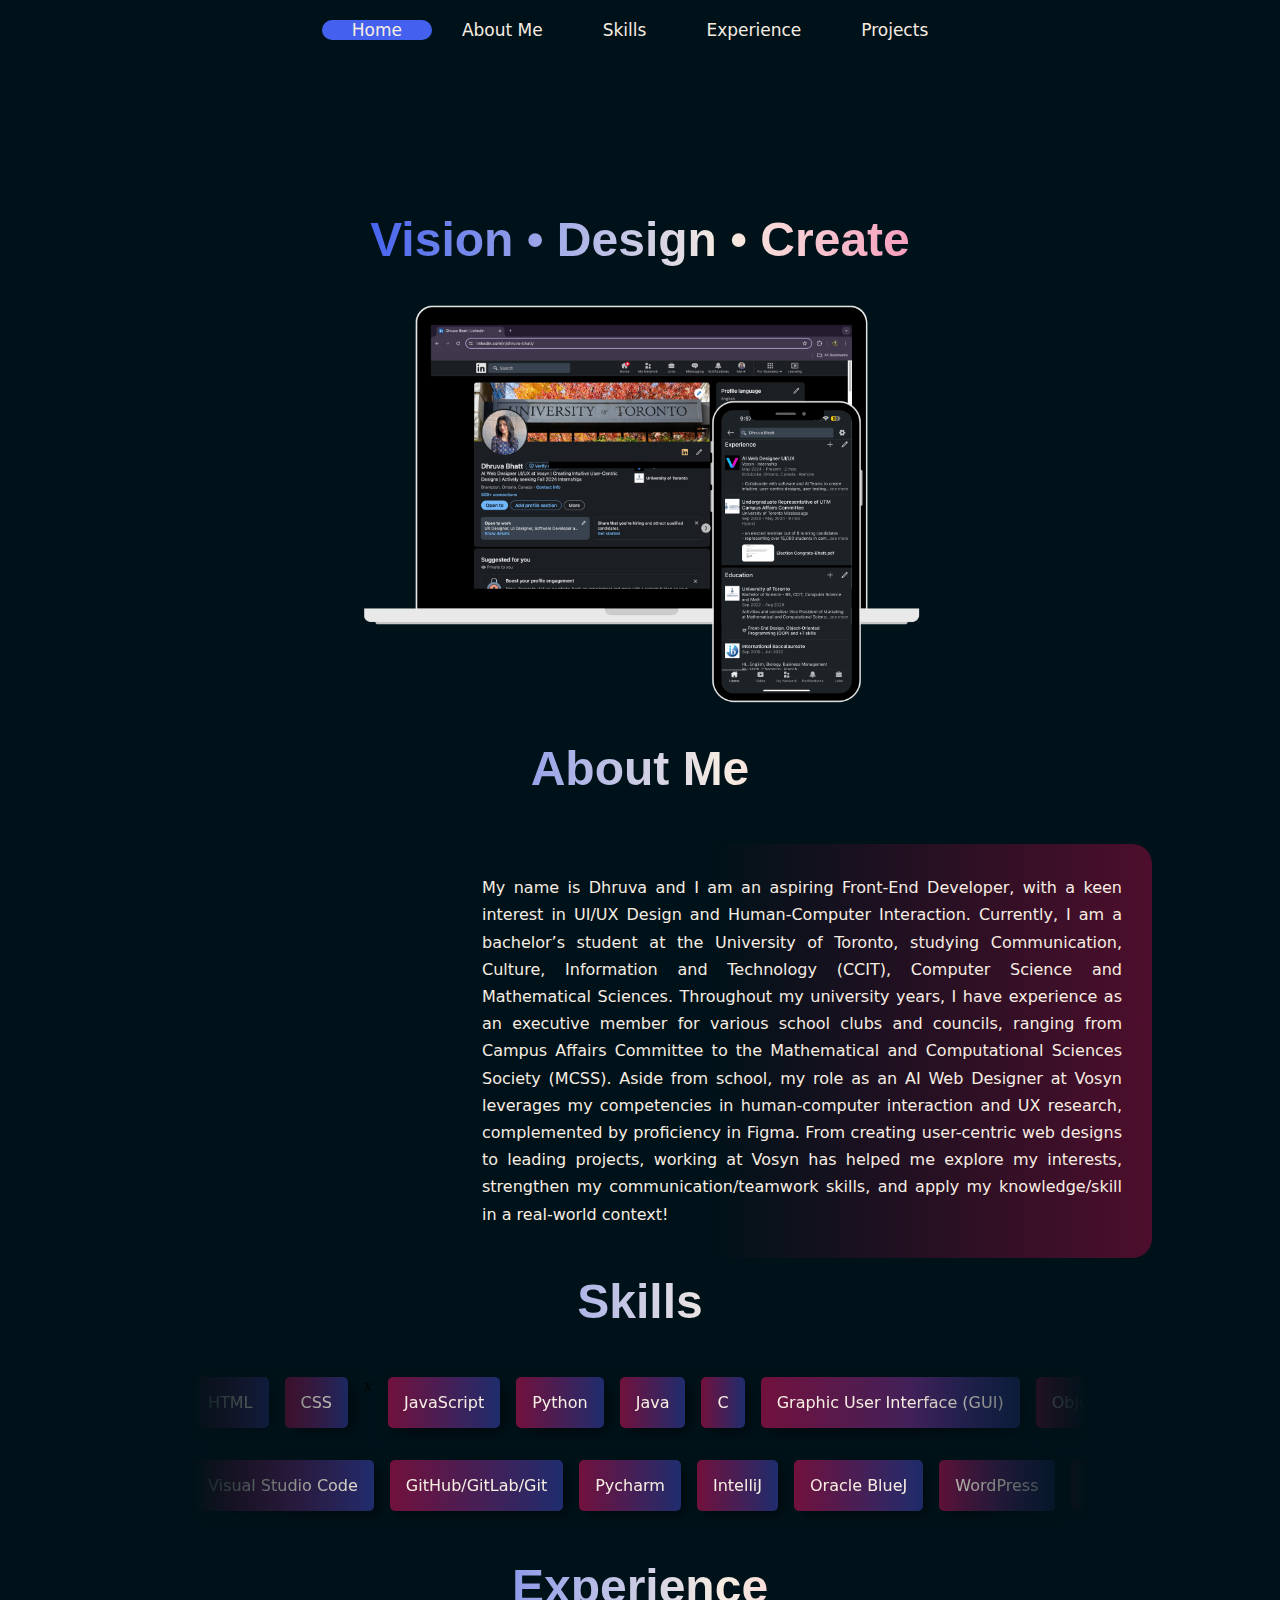
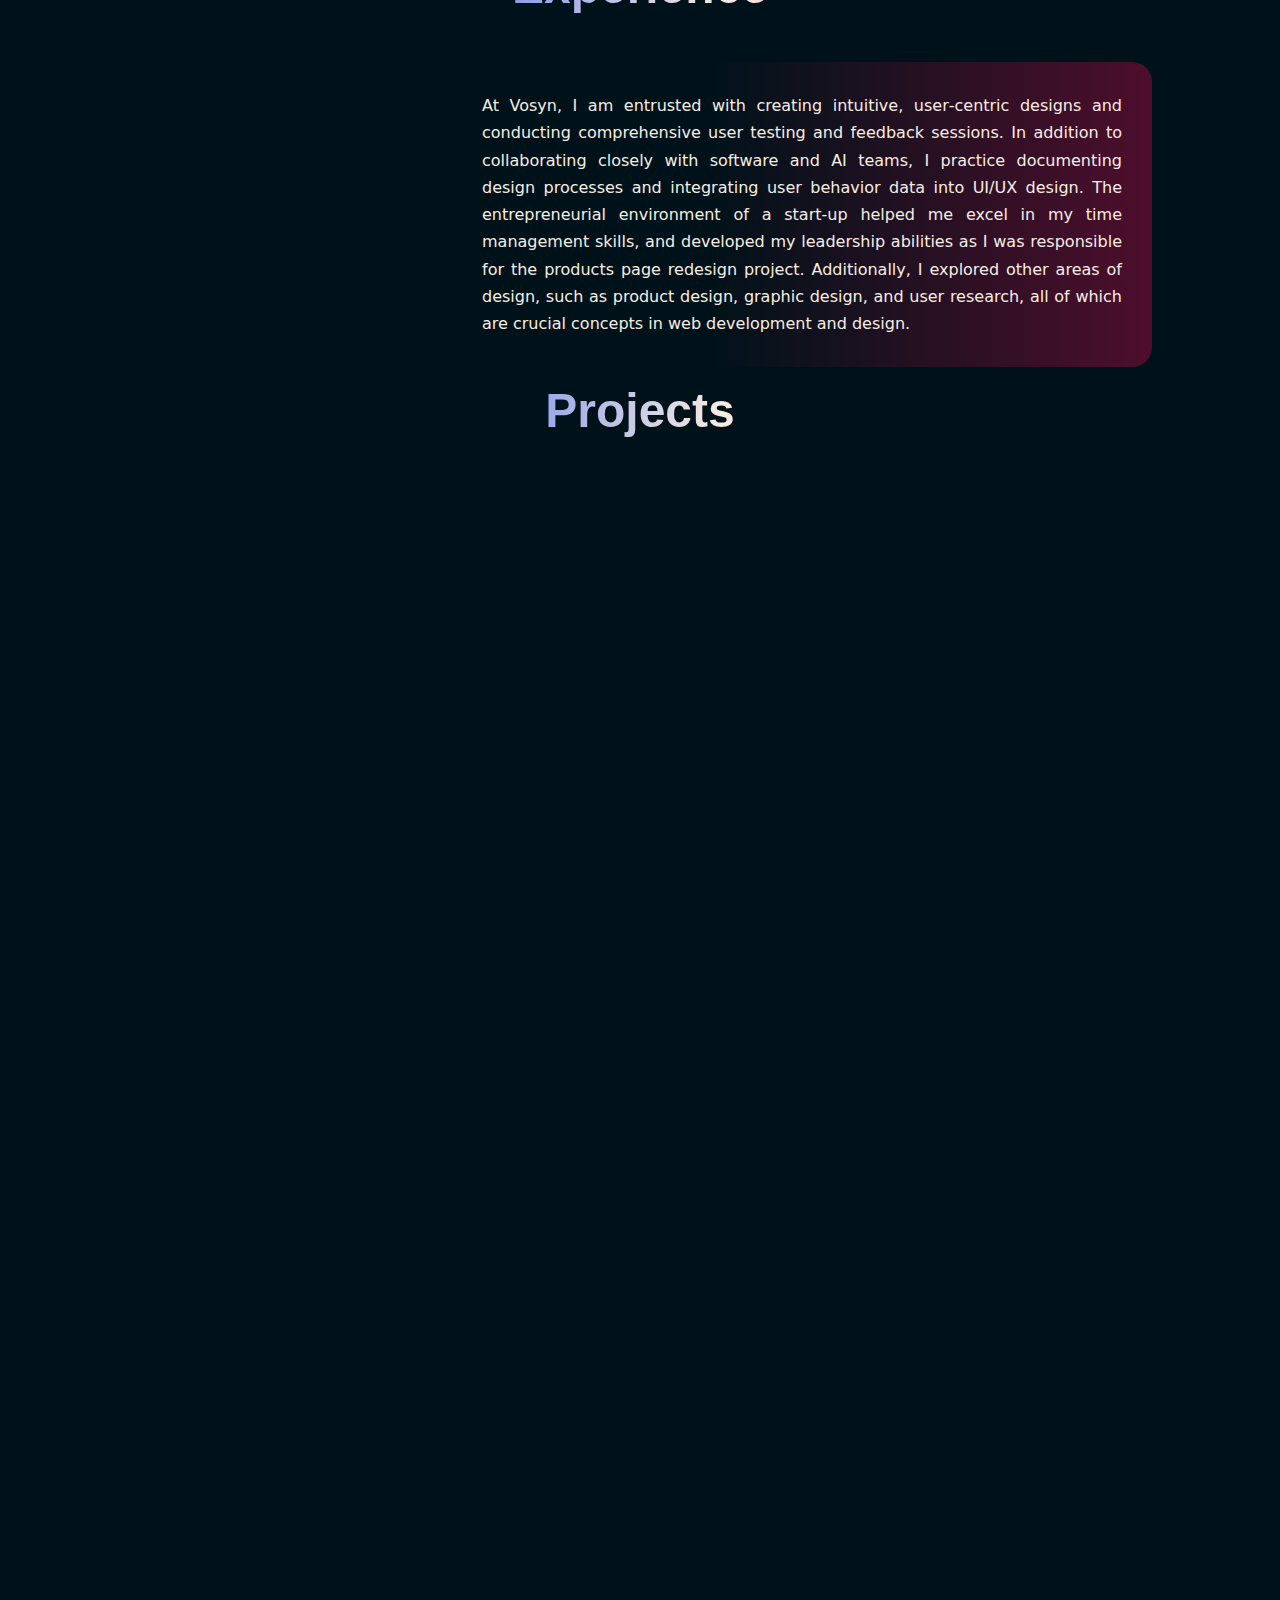
<file: index.html>
<!DOCTYPE html>
<html>
    <link rel="styleSheet" href="styles.css" />
    <head>
        <meta name="viewport" content="width=device-width, initial-scale=1.0">
      </head>
<body style="background-color: #001219; margin: 0px; padding: 0;">
  <nav class="navbar">
    <a href="#" class="toggle-button">
      <span class="bar"></span>
      <span class="bar"></span>
      <span class="bar"></span>
    </a>
    <div class="navbar-links">
      <ul>
        <li ><a href="#section0">Home</a></li>
        <li><a href="#section1">About Me</a></li>
        <li><a href="#section2">Skills</a></li>
        <li><a href="#section3">Experience</a></li>
        <li><a href="#section4">Projects</a></li>
      </ul>
    </div>
  </nav>
  
  
  <!-- <div>
        <a href="#" class="toggle-button">
            <span class="bar"></span>
            <span class="bar"></span>
            <span class="bar"></span>
        </a>
    </div>
    <nav class="navbar">
        <div class="navbar-links">
            <ul>
                <li ><a href="#section0">Home</a></li>
                <li><a href="#section1">About Me</a></li>
                <li><a href="#section2">Skills</a></li>
                <li><a href="#section3">Experience</a></li>
                <li><a href="#section4">Projects</a></li>
            </ul>
        </div>
    </nav> -->

    <!-- Front Display -->
    <div style="clear: both; padding-top: 120px; display: flex; align-items: center; justify-content: center; margin: auto;">
        <div id="section0">
            <h1>Vision • Design • Create</h1>
            <div>
                <div>
                  <a href="https://www.linkedin.com/in/dhruva-bhatt/" target="_blank" style="display: flex; align-items: center; justify-content: center;"><img class="responsive-laptop" src="skins/linkedin.png" alt="Computer" href="https://www.linkedin.com/in/dhruva-bhatt/"></a>
                </div>
            </div>
            <div>
              <a href="#section4"  style="text-decoration:none" ><button  class="style-button"> My Portfolio </button></a>
            </div>
        </div>
    </div>
    <div>
        <h1 id="section1">About Me</h1>
        <!-- Image of myself -->
        <img class="responsive-profile " src="skins/profile.png" alt="Profile Picture">
        <p> My name is Dhruva and I am an aspiring Front-End Developer, with a keen interest in UI/UX Design and Human-Computer Interaction. Currently, I am a bachelor’s student at the University of Toronto, studying Communication, Culture, Information and Technology (CCIT), Computer Science and Mathematical Sciences. Throughout my university years, I have experience as an executive member for various school clubs and councils, ranging from Campus Affairs Committee to the Mathematical and Computational Sciences Society (MCSS). Aside from school, my role as an AI Web Designer at Vosyn leverages my competencies in human-computer interaction and UX research, complemented by proficiency in Figma. From creating user-centric web designs to leading projects, working at Vosyn has helped me explore my interests, strengthen my communication/teamwork skills, and apply my knowledge/skill in a real-world context!</p>
    </div>
    <div>
        <h1 id="section2">Skills</h1>
        <div class="scroller" data-speed="slow" data-direction="left">
          <ul class="tag-list scroller-inner">
            <li>HTML</li>
            <li>CSS</li>x
            <li>JavaScript</li>
            <li>Python</li>
            <li>Java</li>
            <li>C</li>
            <li>Graphic User Interface (GUI)</li>
            <li>Object Oriented Programming (OOP)</li>
            <li>PyTest</li>
            <li>JUnit</li>
            <li>Agile Development</li>
          </ul>
        </div>
        <div class="scroller" data-speed="slow" data-direction="right">
          <ul class="tag-list scroller-inner">
            <li>Visual Studio Code</li>
            <li>GitHub/GitLab/Git</li>
            <li>Pycharm</li>
            <li>IntelliJ</li>
            <li>Oracle BlueJ</li>
            <li>WordPress</li>
            <li>DreamWeaver</li>
            <li>Photoshop</li>
            <li>XD</li>
            <li>Figma</li>
            <li>Illustrator</li>
            <li>Sketch</li>
            <li>Premier</li>
            <li>Word</li>
            <li>Excel</li>
            <li>Powerpoint</li>
          </ul>
        </div>
    </div>
    <div>
        <h1 id="section3">Experience</h1>
        <img class="responsive-phone-2 " src="skins/vosyn.png" alt="Phones">
        <p>  At Vosyn, I am entrusted with creating intuitive, user‐centric designs and conducting comprehensive user testing and feedback sessions. In addition to collaborating closely with software and AI teams, I practice documenting design processes and integrating user behavior data into UI/UX design. The entrepreneurial environment of a start-up helped me excel in my time management skills, and developed my leadership abilities as I was responsible for the products page redesign project. Additionally, I explored other areas of design, such as product design, graphic design, and user research, all of which are crucial concepts in web development and design. </p>
        <img class="responsive-phone " src="skins/vosyn.png" alt="Phones">
        <!-- Image of myself -->
    </div>
    <div>
        <h1 id="section4"> Projects </h1>
        <div class="layout">
            <div class="gallery">
                <a href ="https://github.com/Dhxuva/UTM-Academic-Calendar-Redesign" target="_blank">
                  <img src="laptop/1.png" alt="UTM-Academic-Calendar-Redesign" width="600" height="400">
                </a>
                <div class="desc">UTM Academic Calendar IA Redesign</div>
              </div>
            <div class="gallery">
                <a href="https://github.com/Dhxuva/Portfolio" target="_blank">
                  <img src="laptop/2.png" alt="Portfolio" width="600" height="400">
                </a>
                <div class="desc"> Personal Website Version 1</div>
              </div>
              <div class="gallery">
                <a href="https://github.com/Dhxuva/Adventure-Game" target="_blank">
                  <img src="laptop/3.png" alt="Adventure-Game" width="600" height="400">
                </a>
                <div class="desc">Adventure Game Design and Development</div>
              </div>
              <div class="gallery">
                <a href="https://github.com/Dhxuva/YouTube-Redesign-Project" target="_blank">
                  <img src="laptop/4.png" alt="YouTube-Redesign-Project" width="600" height="400">
                </a>
                <div class="desc"> YouTube Interface Redesign</div>
              </div>
              <div class="gallery">
                <a href="https://github.com/Dhxuva/MewbileTech" target="_blank">
                  <img src="laptop/5.png" alt="MewbileTech" width="600" height="400">
                </a>
                <div class="desc">MewbileTech</div>
              </div>
              <div class="gallery">
                <a href="#" target="_blank">
                  <img src="laptop/6.png" alt="website Version 2" width="600" height="400">
                </a>
                <div class="desc">Personal Website Version 2</div>
              </div>
        </div>
    </div>
    <script src="show-on-scroll.js"></script>
</body>
</html>
</file>
<file: styles.css>
h1 {
    width: 100%;
    /* Title */
    font-family:'Gill Sans', 'Gill Sans MT', Calibri, 'Trebuchet MS', sans-serif;
    font-size: 48px;
    font-style: normal;
    font-weight: 600;
    line-height: normal;
    background: linear-gradient(90deg, #4361EE 28.5%, #F7EDE2 56.5%, #F72585 93.5%);
    background-clip: text;
    -webkit-background-clip: text;
    -webkit-text-fill-color: transparent;
    display: flex;
    text-align: center;
    justify-content: center;
}
@font-face {
    font-family: myFirstFont;
    src: url(sansation_light.woff);
 }

 .style-button{
    padding: 10px;
    border-radius: 10px;
    color: white;
    clear: both;
    justify-content: center;
    display: none;
    margin: auto;
    margin-bottom: 20%;
    align-items: center;
    border-image: linear-gradient(#4361EE, #F72585) 1;
    background-color: #001219;
    border-width: 4px;
    border-style: solid;
    font-size: 15px;
    font-family: system-ui, -apple-system, BlinkMacSystemFont, 'Segoe UI', Roboto, Oxygen, Ubuntu, Cantarell, 'Open Sans', 'Helvetica Neue', sans-serif;
 }

p{
    clear: both;
    color: #F7EDE2;
    float: inline-end;
    width: 50%;
    padding: 30px;
    margin-right: 10%;
    text-align: justify;
    font-family: system-ui, -apple-system, BlinkMacSystemFont, 'Segoe UI', Roboto, Oxygen, Ubuntu, Cantarell, 'Open Sans', 'Helvetica Neue', sans-serif;
    line-height: 170%;
    border-radius: 20px;
    background: linear-gradient(270deg, #4D0E2C 0%, #001219 63%);
}

.navbar {
    position: relative;
    justify-content: center;
    align-items: center;
    display: flex;
    color: #E5989B;
    padding: 20px;
    z-index: 1;
}

.navbar-links ul {
    display: flex;
    margin: 0;
    padding: 0;
    /* justify-content: flex-end; */

}

.navbar-links li{
    list-style: none;
}

.navbar-links li:hover{
    background-color:#4361EE;
    border-radius: 10px;
}

.navbar-links li:first-child{
    background-color:#4361EE;
    border-radius: 10px;
}

.navbar-links li a{
    font-size: 17px;
    text-decoration: none;
    padding: 0 30px;
    display: block;
    color: #F7EDE2;
    align-items: center;
    height: 100%;
    font-family: system-ui, -apple-system, BlinkMacSystemFont, 'Segoe UI', Roboto, Oxygen, Ubuntu, Cantarell, 'Open Sans', 'Helvetica Neue', sans-serif;
}

.toggle-button{
    position: fixed;
    top: 2%;
    left: 3%;
    display: none;
    flex-direction: column;
    justify-content: space-between;
    width: 30px;
    height: 21px;

}

.toggle-button .bar{
    height: 3px;
    width: 100%;
    background-color: white;
    border-radius: 10px;
}

.responsive-laptop {
    width: 45%;
    /* height: auto; */
    flex-shrink: 0;
    align-items: center;
    padding-left: 5%;
    padding-right: 5%;
    animation: fadeIn 5s;
}
@keyframes fadeIn {
    0% { opacity: 0; }
    100% { opacity: 1; }
  }

.responsive-phone{
    width: 30%;
    height: auto;
    flex-shrink: 0;
    float: right;
    scale: .8; opacity: 0;
    animation: fade-in linear forwards;
    animation-timeline: view();
    animation-range: entry;
}

.responsive-phone-2{
    display: none;
    width: 30%;
    height: auto;
    flex-shrink: 0;
    float: right;
    scale: .8; opacity: 0;
    animation: fade-in linear forwards;
    animation-timeline: view();
    animation-range: entry;
}


.responsive-profile{
    width: 25%;
    margin-left: 5%;
    border-radius: 100px;
    scale: .8; opacity: 0;
    animation: fade-in linear forwards;
    animation-timeline: view();
    animation-range: entry;

}

@keyframes fade-in{
    /* from {scale: .8; opacity: 0;} */
    to {scale: 1; opacity: 1;}
}

/* Image Gallery */
div.layout {
    margin-right: 7%;
    margin-left: 7%;
}

div.gallery {
    /* margin: 10px; */
    /* border: 1px solid #E5989B; */
    float: left;
    width: 344px;
    height: 430px;
    justify-content: center;
    color: #F7EDE2;
    padding-right: 55px;
    scale: .8; opacity: 0;
    animation: fade-in linear forwards;
    animation-timeline: view();
    animation-range: entry;
  }
  
  /* div.gallery:hover {
    border: 1px solid #4361EE;
  } */
  
  div.gallery img {
    width: 100%;
    height: 350px;
  }
  
  div.desc {
    background: linear-gradient(270deg, #4D0E2C 0%, #001219 63%);
    border-radius: 30px;
    padding: 15px;
    text-align: center;
    font-family: system-ui, -apple-system, BlinkMacSystemFont, 'Segoe UI', Roboto, Oxygen, Ubuntu, Cantarell, 'Open Sans', 'Helvetica Neue', sans-serif;
  }


/* Skills Scroll CSS */
/* .scrolling-wrapper {
    margin: 50px;
    color: white;
    display: flex;
    flex-wrap: nowrap;
    overflow-x: auto;

    .card {
        flex: 0 0 auto;
    }
    -webkit-overflow-scrolling: touch;
    &::-webkit-scrollbar {
        display: none;
      }
  } */

  .tag-list{
    margin: 0;
    padding-inline: 0;
    list-style: none;
  }

  .tag-list li{
    padding: 1rem;
    background: linear-gradient(0deg, rgba(0, 0, 0, 0.54) 0%, rgba(0, 0, 0, 0.54) 100%), linear-gradient(270deg, #4361EE 0%, #F72585 100%);
    color: #F7EDE2;
    border-radius: 5px;
    -webkit-box-shadow: 6px 5px 15px -3px rgba(0,0,0,0.64); 
    box-shadow: 6px 5px 15px -3px rgba(0,0,0,0.64);
    font-family: system-ui, -apple-system, BlinkMacSystemFont, 'Segoe UI', Roboto, Oxygen, Ubuntu, Cantarell, 'Open Sans', 'Helvetica Neue', sans-serif;
  }
  .scroller{
    margin-left: 15%;
    margin-right: 15%;
    max-width: 1000px;
    overflow-x: auto;
    /* outline: 3px solid lime; */
  }
  .scroller-inner{
    display: flex;
    padding-block: 1rem;
    gap: 1rem;
    flex-wrap: wrap;
  }

  .scroller[data-animated="true"]{
    overflow: hidden;
    -webkit-mask: linear-gradient(
    90deg,
    transparent,
    white 20%,
    white 80%,
    transparent
    );
    mask: linear-gradient(90deg, transparent, white 20%, white 80%, transparent);
  }

  .scroller[data-animated="true"] .scroller-inner{
    width: max-content;
    flex-wrap: nowrap;
    animation: scroll var(--_animation-duration, 40s)
    var(--_animation-direction, forwards) linear infinite;
  }

  .scroller[data-direction="right"] {
    --_animation-direction: reverse;
  }

  .scroller[data-direction="left"] {
    --_animation-direction: forwards;
  }

  .scroller[data-speed="fast"] {
    --_animation-duration: 20s;
  }
  
  .scroller[data-speed="slow"] {
    --_animation-duration: 60s;
  }
  
  @keyframes scroll {
    to {
      transform: translate(calc(-50% - 0.5rem));
    }
  }



/* Phone Display CSS */

@media (max-width: 600px){
    h1 {
        width: 100%;
        font-size: 30px;
    }

    .style-button{
        display: flex;
    }

    .toggle-button{
        display: none;
    }

    .navbar{
        flex-direction: column;
        align-items: flex-start;
        position: fixed;
    }

    .navbar-links{
        display: none;
        width: 100%;
    }

    .navbar-links ul{
        width: 100%;
        flex-direction: column;
    }

    .navbar-links li {
        text-align: center;
    }

    .navbar-links li a{
        padding: .5rem;
        color: white;
        font-family: 'Gill Sans', 'Gill Sans MT', Calibri, 'Trebuchet MS', sans-serif;
        font-weight: 350;
        font-size: 20px;
    }

     .navbar-links.active {
        display: flex;
    }

    p{
        width: 70%;
        margin-right: 7%;
        margin-bottom: 15%;
    }

    .responsive-laptop{
        width: 80%;
        margin-bottom: 7%;
        margin-top: 10%;
    }

    .responsive-profile{
        clear: both;
        width: 60%;
        margin-left: 20%;
        /* border-radius: 100px; */
    }
    .responsive-phone{
        display: none;
        width: 70%;
        height: auto;
        flex-shrink: 0;
        float: left;
        padding-left: 15%;
        padding-bottom: 15%;
    }
    .responsive-phone-2{
        display: flex;
        width: 70%;
        height: auto;
        flex-shrink: 0;
        float: left;
        padding-left: 15%;
    }
}
</file>
